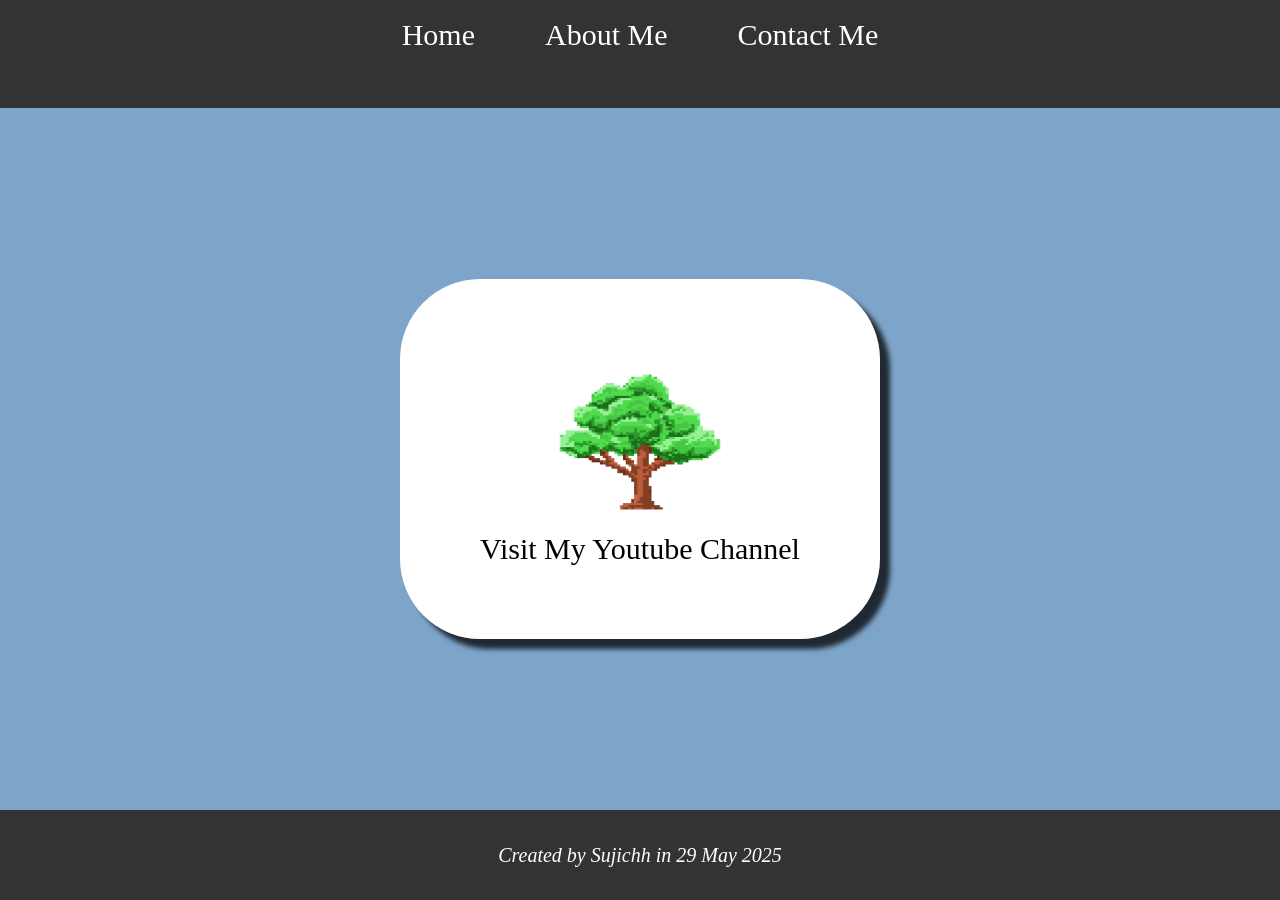
<file: index.html>
<html>
<head> 
    <title>Belajar Html dan Css</title>
    <link rel="Stylesheet" href="style.css">
</head>
<body>
<div class="container">

<!--NAVIGATION BAR  -->
<div class="Container-navbar"> <!--div untuk mengelompokkan atau membungkus beberapa elemen-->

    <ul class="ul-navbar"> <!-- Untuk membuat dan menentukan jenis list apakah bullet atau penomoran-->
        <li class="li-navbar">
             <a href="#.html" class="a-navbar">Home</a>
        </li>
        <li class="li-navbar">
            <a href="about.html" class="a-navbar">About Me</a>
        </li>
        <li class="li-navbar">
            <a href="contact.html" class="a-navbar">Contact Me</a>
        </li>

    </ul>
</div>

<!--NAVIGATION BAR SELESAI  -->


<!--CONTENT 1-->
<div class="Container-content">
    <a href="https://www.youtube.com/@sujichh" class="a-content">
         <img src = "pixel art green tree.png" class="Img-content"/>
      <p>
    Visit My Youtube Channel 
   </p>
    </a> 
    
</div>
<!-- CONTENT 1 END -->


<!-- FOOTER -->
 <div class="container-footer">
 <h1 class="h1-footer">Created by Sujichh in 29 May 2025</h1>
 
</div>

<!-- FOOTER END -->


</div>
</body>
</html>
</file>
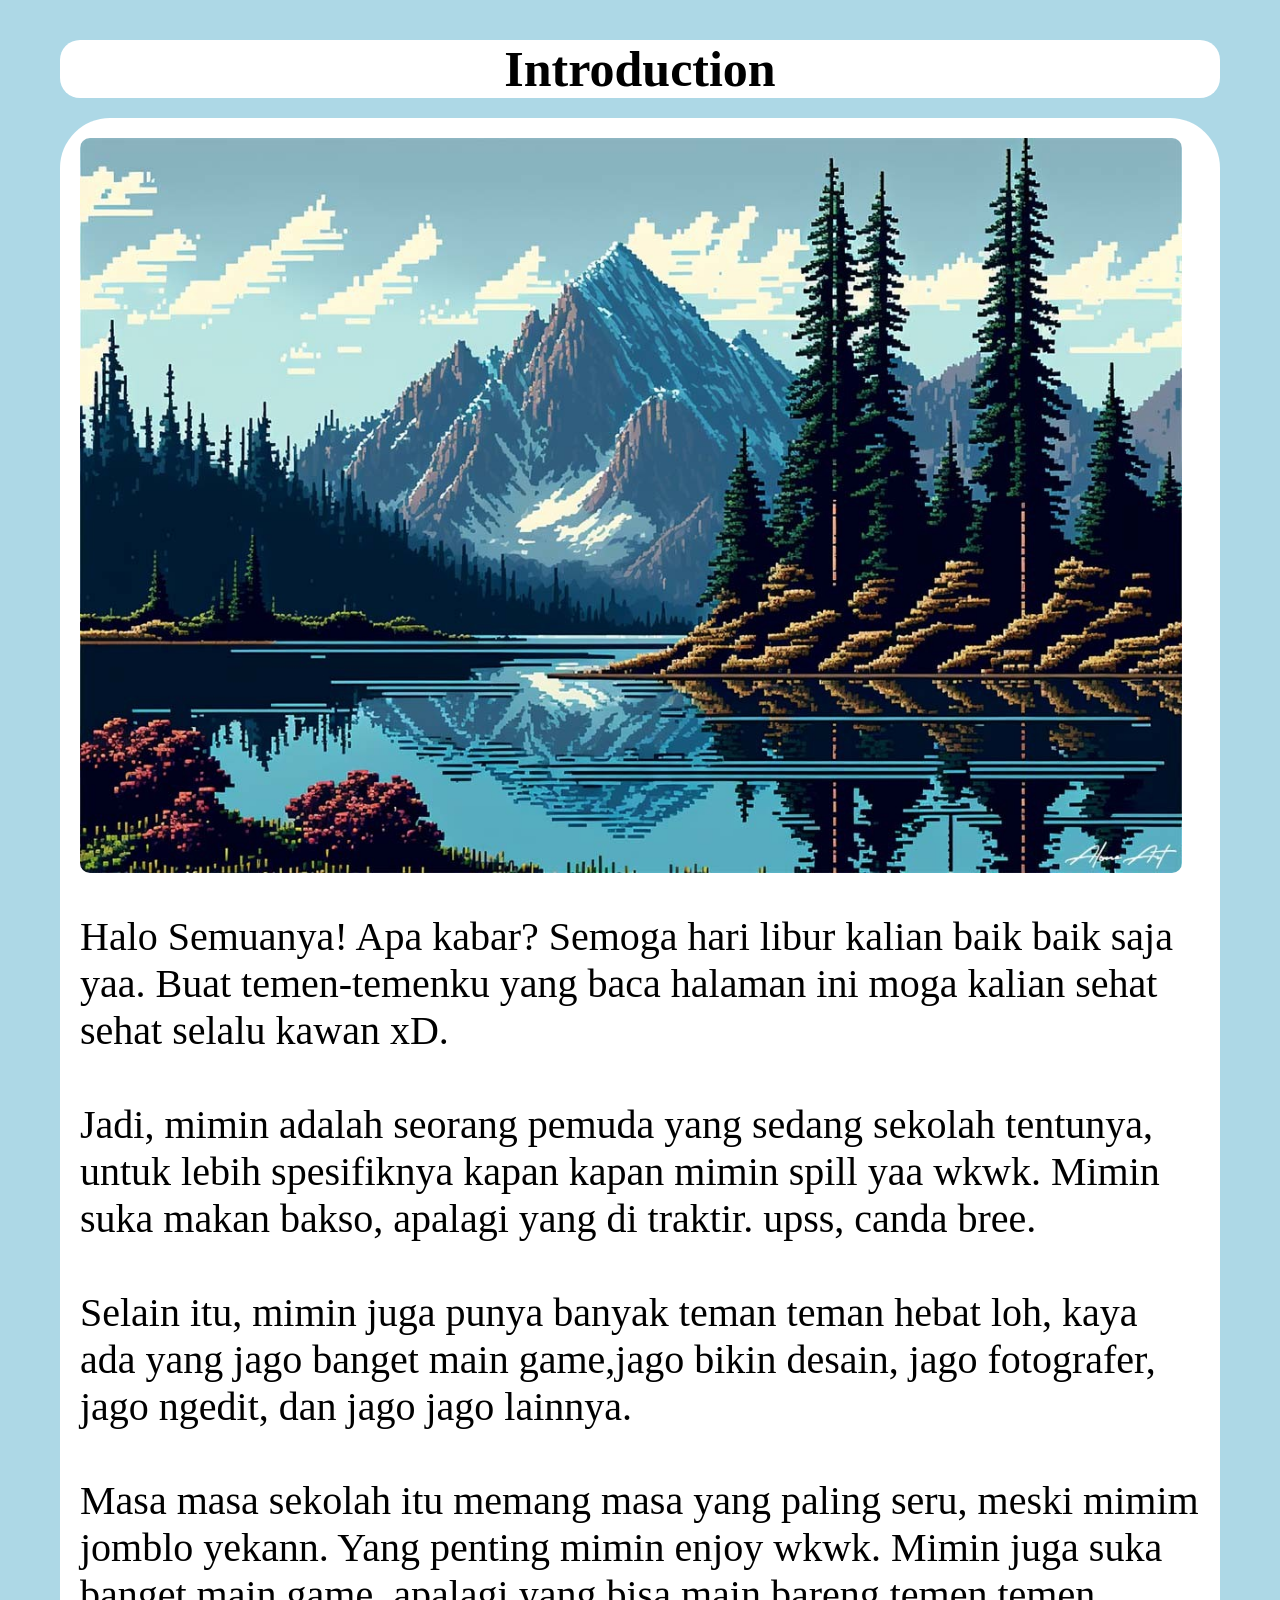
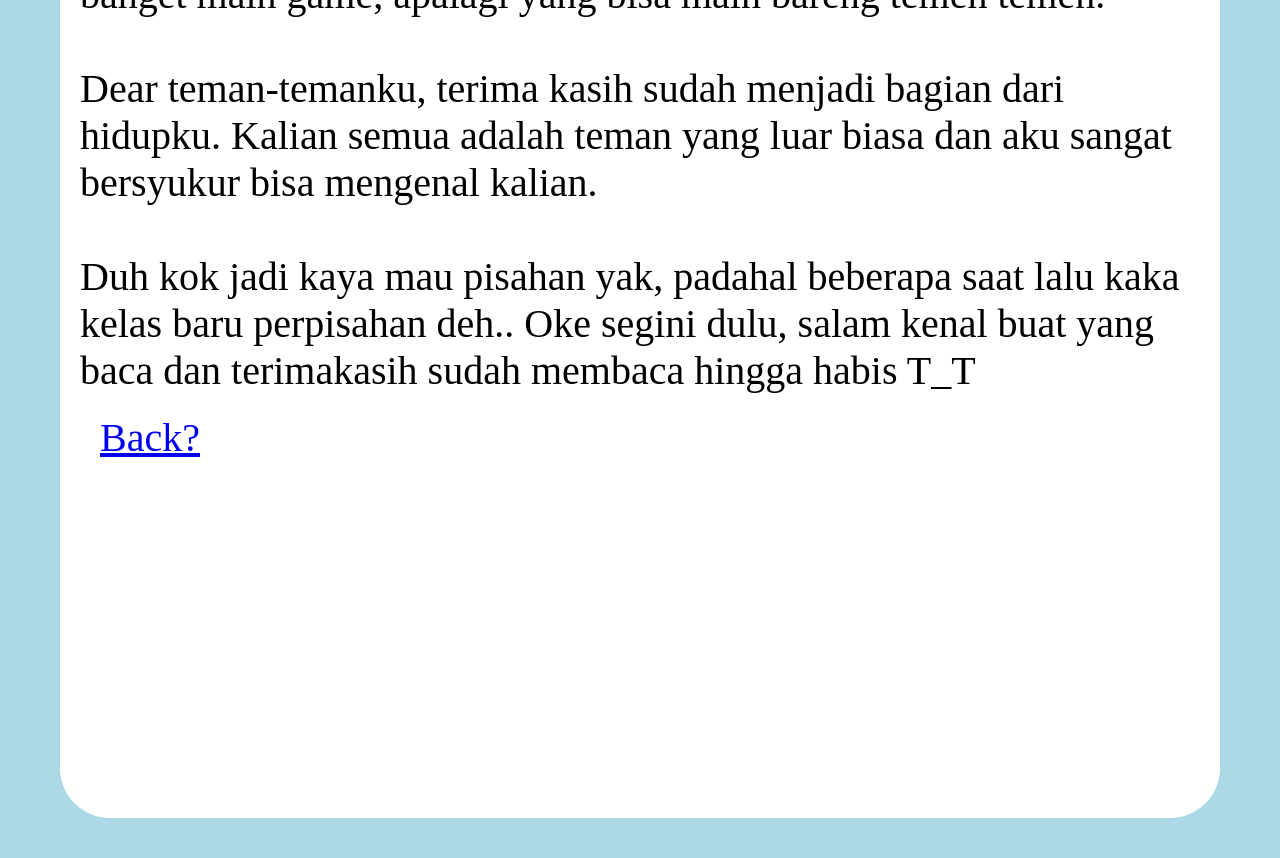
<file: about.html>
<html>
    <head>
        <title>About Me</title>
        <link rel="stylesheet" href="about.css">

    </head>
    <body>

        <h1>Introduction</h2>

        <div class="container-">
        <img src="Mountain-Lake-Landscape-Pixel-Art-Graphics.jpg"class="img-content"> 
        <p class="p-intro">
            Halo Semuanya! Apa kabar? Semoga hari libur kalian baik baik saja yaa.
            Buat temen-temenku yang baca halaman ini moga kalian sehat sehat selalu kawan xD. <br><br>

            Jadi, mimin adalah seorang pemuda yang sedang sekolah tentunya, untuk lebih spesifiknya kapan kapan mimin spill yaa wkwk.
            Mimin suka makan bakso, apalagi yang di traktir. upss, canda bree. <br><br>

            Selain itu, mimin juga punya banyak teman teman hebat loh, kaya ada yang jago banget main game,jago bikin desain, jago fotografer, jago ngedit, dan jago jago lainnya. <br><br>

            Masa masa sekolah itu memang masa yang paling seru, meski mimim jomblo yekann. Yang penting mimin enjoy wkwk.
            Mimin juga suka banget main game, apalagi yang bisa main bareng temen temen. <br><br>

            Dear teman-temanku, terima kasih sudah menjadi bagian dari hidupku. Kalian semua adalah teman yang luar biasa dan aku sangat bersyukur bisa mengenal kalian. <br><br>

            Duh kok jadi kaya mau pisahan yak, padahal beberapa saat lalu kaka kelas baru perpisahan deh.. Oke segini dulu, salam kenal buat yang baca dan terimakasih sudah membaca hingga habis T_T
            <p>
             <a href="index.html" class="a-back">
                Back?
            </a>
        </p>
        </div>
        
    </body>
</html>
</file>
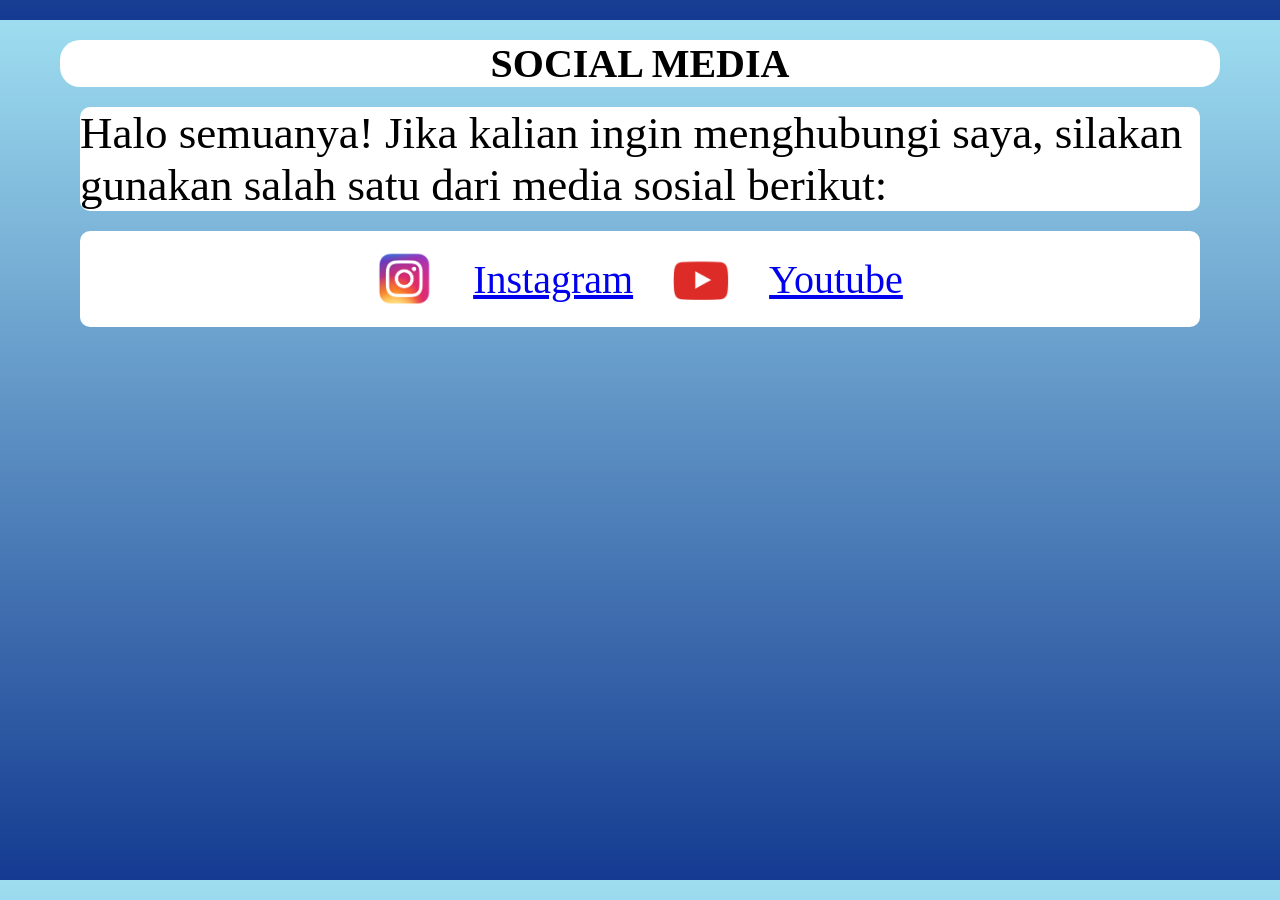
<file: contact.html>
<html>
    <head>
        <title>Contact Me</title>
        <link rel="stylesheet" href="contact.css">
    </head>
    <body>
        <h1>SOCIAL MEDIA</h1>
        <div class="container">
            <p class="p-contact">
                Halo semuanya! Jika kalian ingin menghubungi saya, silakan gunakan salah satu dari media sosial berikut:
            </p>
            
            <p>
                <img src="Instagram.png" width="5%" height="3%" />
                <a href="https://www.instagram.com/sujichh/" class="a-contact">Instagram</a> <br>
                <img src="Youtube.png" width="5%" height="3%" />
                <a href="https://www.youtube.com/@sujichh" class="a-contact">Youtube</a> <br>
            </p>
        </div>
    </body>
</html>
</file>
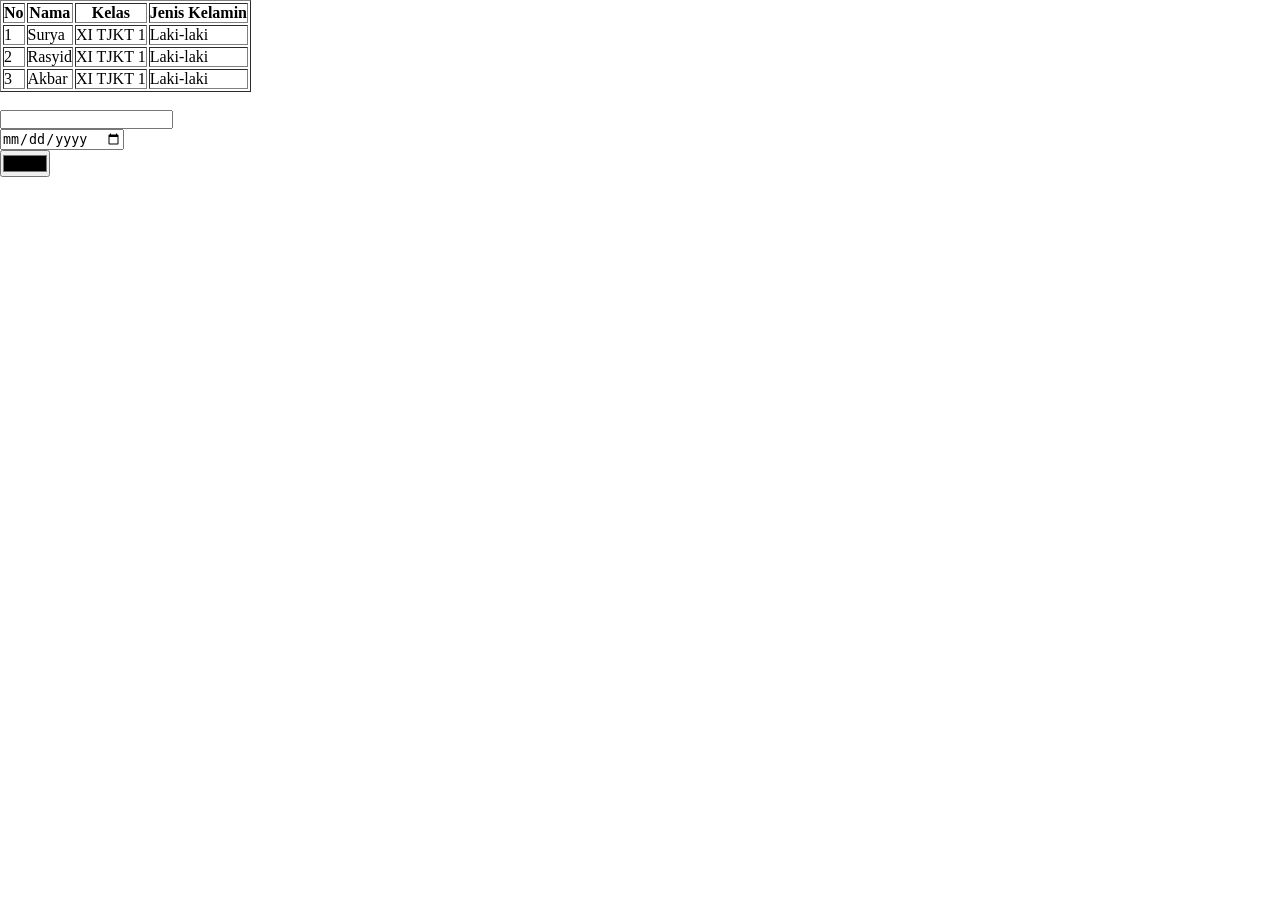
<file: Documentary.html>
<html>
<head> 
    <title>Belajar Html dan Css</title>
    <link rel="Stylesheet" href="style.css">
</head>
<body>




<!-- TABEL SISWA SMK -->
<!-- thead sebagai baris pertama header-->
<!-- <tr> berarti table row yang mengacu pada sebuah baris yang berisi nilai/data di dalamnya -->
<!-- <th> adalah list data untuk header yang membuat tulisan pada header menjadi tebal(bold)  -->
<!-- data data yang akan muncul pada baris tersebut ditulis dalam bentuk list berikut -->
<table border="1" >
    <thead align="center">
        <tr>
            <th>No</th>
            <th>Nama</th>
            <th>Kelas</th>
            <th>Jenis Kelamin</th>
        </tr>
      
    </thead>



<!-- tbody sebagai baris kedua setelah baris table header -->
<!-- jika membuat tbody lagi setelah ini, maka akan menjadi baris selanjutnya dari baris tbody ini -->
<!-- konsep <tr> di tbody ini masih sama dengan yang ada di thead -->
<!-- data data berikut akan muncul di baris kedua dari baris head, namun stylenya normal/tidak bold -->
    <tbody >
        <tr>
            <td>1</td>
            <td>Surya</td>
            <td>XI TJKT 1</td>
            <td>Laki-laki</td>
        </tr>
    </tbody>

    <tbody >
        <tr>
            <td>2</td>
            <td>Rasyid</td>
            <td>XI TJKT 1</td>
            <td>Laki-laki</td>
        </tr>
    </tbody>

    <tbody >
        <tr>
            <td>3</td>
            <td>Akbar</td>
            <td>XI TJKT 1</td>
            <td>Laki-laki</td>
        </tr>
    </tbody>

</table>

<br> <!--Memberi baris kosong

<!--INPUT -->
<input type="text"/> <br>
<input type ="Date"/> <br>
<input type ="Color"/> <br>


</body>
</html>
</file>
<file: style.css>
*,html {
    margin :0;
    padding:0;
}


div {
    background-color:rgb(136, 212, 21) height 100px;
}

/* PLEASE READ THIS FOR MY FUTURE */
/*
   Jangan menambahkan ; (titik koma) pada akhir "}" kurung kurawal
   karena akan menyebabkan error pada saat build.
*/

.Container-navbar {
    background-color: #333;
    width:100%;
    height:12vh;

}

.a-navbar {
    color:white;
    text-decoration:none;
    
}

.a-content {
    background-color:white;
    color:black;
    text-decoration:none;
    font-size:30px;
    width: 480px;
    height: 360px;
    display:flex;
    justify-content: center;
    flex-direction:column;
    align-items: center;
    border-radius: 80px;

    box-shadow:10px 10px 5px 0px rgba(0,0,0,0.75);
    -webkit-box-shadow: 10px 10px 5px 0px rgba(0,0,0,0.75);
    -moz-box-shadow: 10px 10px 5px 0px rgba(0,0,0,0.75);
}

/* JUSTIFY CONTENT */
/* - space-between
   - space-evenly
   - center*/

/* BOX SHADOW */
/* Search on browser, just type "box Shadow Css Generator"
   Or visit https://cssgenerator.org/box-shadow-css-generator.html */

   .a-content:hover {
    background-color: rgb(15, 108, 124);
    color: white;
    transition: .1s;
    transition-delay: .1s;
    box-shadow: 10px 10px 5px 0px rgba(0,0,0,0.75);
    -webkit-box-shadow: 10px 10px 5px 0px rgba(0,0,0,0.75);
    -moz-box-shadow: 10px 10px 5px 0px rgba(0,0,0,0.75);
   }


.li-navbar:hover {
    background-color: #555555;
    transition:.5s ease-in-out;
    transition-delay:.3s;
    border-radius: 8px;
    height:30px;
    font-style:underline;
    text-decoration:underline ;

}

.Container-content{ 
    height: 78vh;
    background-color:rgb(125, 164, 201);
    display:flex;
    justify-content:center;
    align-items:center;
 }

 .Container-content:hover {
    background-color: rgb(36, 167, 190);
    transition: .5s ;
    transition-delay: .3s;
    border-radius: 8px;
 }

  .container-footer {
    height:10vh;
    background-color: #333;
    display:flex;
    justify-content: center;
    align-items: center;
 }

.ul-navbar {
    display:flex;
    height:70px;
    justify-content: center;
    align-items: center;
}

.li-navbar {
    list-style-type:none;
    color:white;
    padding:20px;
    margin:15px;
    font-size:30px;
} 
 /* list-style-type: none; menghilangkan bullet point pada list */

  .Img-content{ 
    width:50%;
    height:50%;
    justify-content: left;

 }

 .h1-footer {
    font-size:20px;
    font-style: italic;
    font-weight: lighter;
    font-style:times new roman;
    color: white;

 }
</file>
<file: about.css>
*,html {
    margin:20px;
}


body {
    background-color: lightblue;

}

h1 {
    text-align: center;
    font-size: 50px;
    color: rgb(0, 0, 0);
    background-color: white;
    border-radius: 20px;

}

div {
    background-color:rgb(255, 255, 255);
    height: 2300px;
    border-radius: 50px;
    font-size: 40px;
}

.img-content {
    border-radius: 10px;
    width:  95%;
    
}
</file>
<file: contact.css>
*,html{
    margin:20px;
}
h1 {
    font-size:40px;
    display:flex;
    justify-content:center;
    background-color: white;
    border-radius: 20px;
}

body {
    background: linear-gradient(to top, #143b91, #9eddf0);
}

.a-contact {
   
    font-size: 40px;
}






p {
    font-size:45px;
    display:flex;
    justify-content: center;
    align-items: center;
    background-color: white;
    border-radius: 10px;
    font-style:times new roman;
}
</file>
